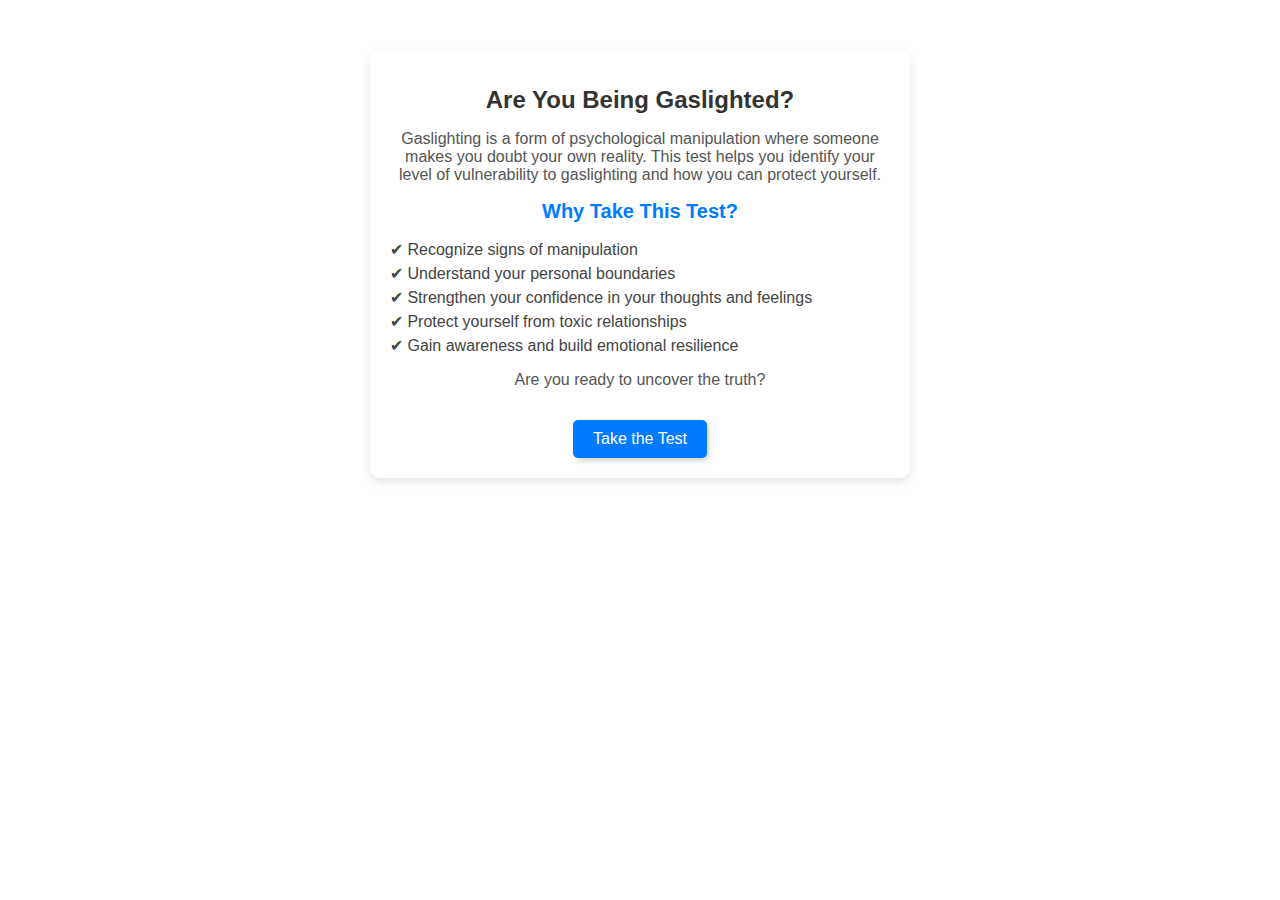
<file: index.html>
<!DOCTYPE html>
<html lang="en">
<head>
    <meta charset="UTF-8">
    <meta name="viewport" content="width=device-width, initial-scale=1.0">
    <title>Welcome to the Gaslighting Susceptibility Test</title>
    <link rel="stylesheet" href="styles2.css">
</head>
<body>

    <div class="welcome-container">
        <h1>Are You Being Gaslighted?</h1>
        <p>
            Gaslighting is a form of psychological manipulation where someone makes you doubt your own reality.  
            This test helps you identify your level of vulnerability to gaslighting and how you can protect yourself.
        </p>
        
        <h2>Why Take This Test?</h2>
        <ul>
            <li>✔ Recognize signs of manipulation</li>
            <li>✔ Understand your personal boundaries</li>
            <li>✔ Strengthen your confidence in your thoughts and feelings</li>
            <li>✔ Protect yourself from toxic relationships</li>
            <li>✔ Gain awareness and build emotional resilience</li>
        </ul>

        <p>Are you ready to uncover the truth?</p>
        <a href="index2.html" class="start-btn">Take the Test</a>
    </div>

</body>
</html>
</file>
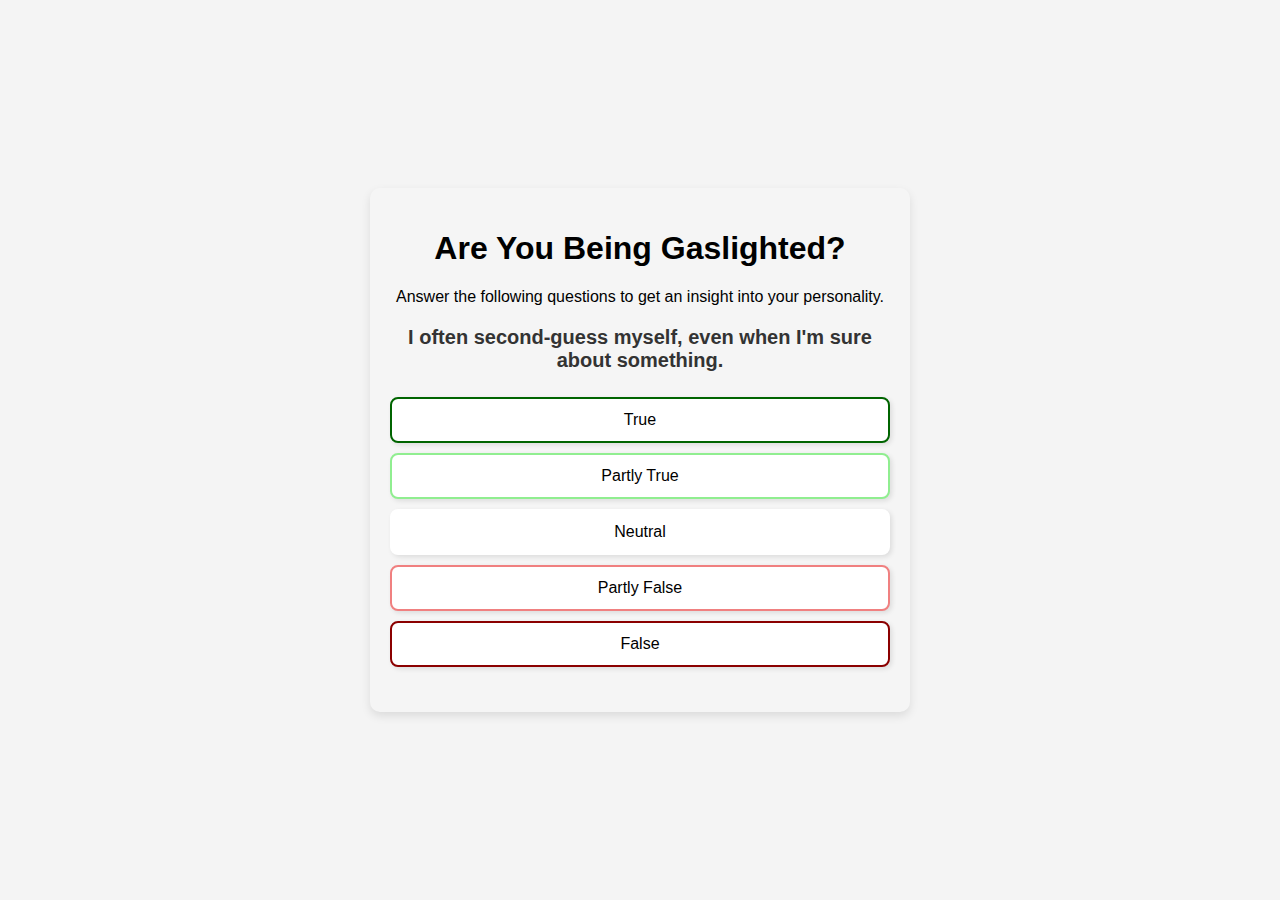
<file: index2.html>
<!DOCTYPE html>
<html lang="en">
<head>
    <meta charset="UTF-8">
    <meta name="viewport" content="width=device-width, initial-scale=1.0">
    <title>Positive Personality Test</title>
    <link rel="stylesheet" href="styles.css">
    <script defer src="script.js"></script>
</head>
<body>

    <div class="container">
        <h1>Are You Being Gaslighted?</h1>
        <p>Answer the following questions to get an insight into your personality.</p>
        <div id="quiz-container">
            <div id="question-box">
                <p id="question-text"></p>
                <div class="options">
                    <button class="option" data-value="4">True</button>
                    <button class="option" data-value="3">Partly True</button>
                    <button class="option" data-value="2">Neutral</button>
                    <button class="option" data-value="1">Partly False</button>
                    <button class="option" data-value="0">False</button>
                </div>
            </div>
        </div>
        <button id="next-btn">END TEST</button>
        <div id="result"></div>
    </div>

</body>
</html>
</file>
<file: styles2.css>
/* Welcome Page Styling */
.welcome-container {
    background: white;
    font-family: 'Trebuchet MS', 'Lucida Sans Unicode', 'Lucida Grande', 'Lucida Sans', Arial, sans-serif;
    padding: 20px;
    border-radius: 10px;
    box-shadow: 0px 4px 10px rgba(0, 0, 0, 0.1);
    text-align: center;
    width: 90%;
    max-width: 500px;
    margin: auto;
    margin-top: 50px;
}

h1 {
    font-size: 24px;
    font-family: 'Trebuchet MS', 'Lucida Sans Unicode', 'Lucida Grande', 'Lucida Sans', Arial, sans-serif;
    color: #333;
}

h2 {
    font-size: 20px;
    font-family: 'Trebuchet MS', 'Lucida Sans Unicode', 'Lucida Grande', 'Lucida Sans', Arial, sans-serif;
    color: #007BFF;
    margin-top: 15px;
}

p {
    font-size: 16px;
    font-family: 'Trebuchet MS', 'Lucida Sans Unicode', 'Lucida Grande', 'Lucida Sans', Arial, sans-serif;
    color: #555;
}

ul {
    text-align: left;
    list-style: none;
    padding: 0;
}

ul li {
    font-size: 16px;
    font-family: 'Trebuchet MS', 'Lucida Sans Unicode', 'Lucida Grande', 'Lucida Sans', Arial, sans-serif;
    margin: 5px 0;
    color: #444;
}

.start-btn {
    display: inline-block;
    margin-top: 15px;
    padding: 10px 20px;
    font-size: 16px;
    font-family: 'Trebuchet MS', 'Lucida Sans Unicode', 'Lucida Grande', 'Lucida Sans', Arial, sans-serif;
    text-decoration: none;
    background: #007BFF;
    color: white;
    border-radius: 5px;
    transition: 0.3s;
    box-shadow: 2px 2px 5px rgba(0, 0, 0, 0.2);
}

.start-btn:hover {
    background: #0056b3;
}
</file>
<file: styles.css>
body {
    font-family: 'Trebuchet MS', 'Lucida Sans Unicode', 'Lucida Grande', 'Lucida Sans', Arial, sans-serif;
    background: #f4f4f4;
    display: flex;
    justify-content: center;
    align-items: center;
    height: 100vh;
    margin: 0;
}

.container {
    background: whitesmoke; 
    padding: 20px;
    border-radius: 10px;
    box-shadow: 0px 4px 10px rgba(0, 0, 0, 0.1);
    text-align: center;
    width: 90%;
    max-width: 500px;
}

#question-text {
    font-family: 'Trebuchet MS', 'Lucida Sans Unicode', 'Lucida Grande', 'Lucida Sans', Arial, sans-serif;
    font-size: 20px; /* Larger Text */
    font-weight: bold;
    color: #333; /* Darker Text */
    margin-bottom: 15px;
}

.options {
    display: flex;
    flex-direction: column;
    margin-top: 20px;
}

.option {
    padding: 12px;
    margin: 5px 0;
    border-radius: 8px; /* Rounded Corners */
    cursor: pointer;
    font-size: 16px;
    font-family: 'Trebuchet MS', 'Lucida Sans Unicode', 'Lucida Grande', 'Lucida Sans', Arial, sans-serif;
    background: white;
    border: 2px solid transparent;
    box-shadow: 2px 2px 5px rgba(0, 0, 0, 0.1); /* Soft Shadow */
    transition: 0.3s;
}

/* Outline Colors */
.option[data-value="4"] { border-color: darkgreen; }
.option[data-value="3"] { border-color: lightgreen; }
.option[data-value="2"] { border-color: white; }
.option[data-value="1"] { border-color: lightcoral; }
.option[data-value="0"] { border-color: darkred; }

/* Hover Effects */
.option[data-value="4"]:hover { background: darkgreen; color: white; }
.option[data-value="3"]:hover { background: lightgreen; color: white; }
.option[data-value="2"]:hover { background:lightgoldenrodyellow; color:black; }
.option[data-value="1"]:hover { background: lightcoral; color: white; }
.option[data-value="0"]:hover { background: darkred; color: white; }

#next-btn {
    margin-top: 20px;
    padding: 10px 20px;
    border: none;
    background: #007BFF;
    color: white;
    border-radius: 5px;
    cursor: pointer;
    display: none;
    box-shadow: 2px 2px 5px rgba(0, 0, 0, 0.2);
}

#result {
    margin-top: 20px;
    font-size: 18px;
    font-weight: bold;
}
</file>
